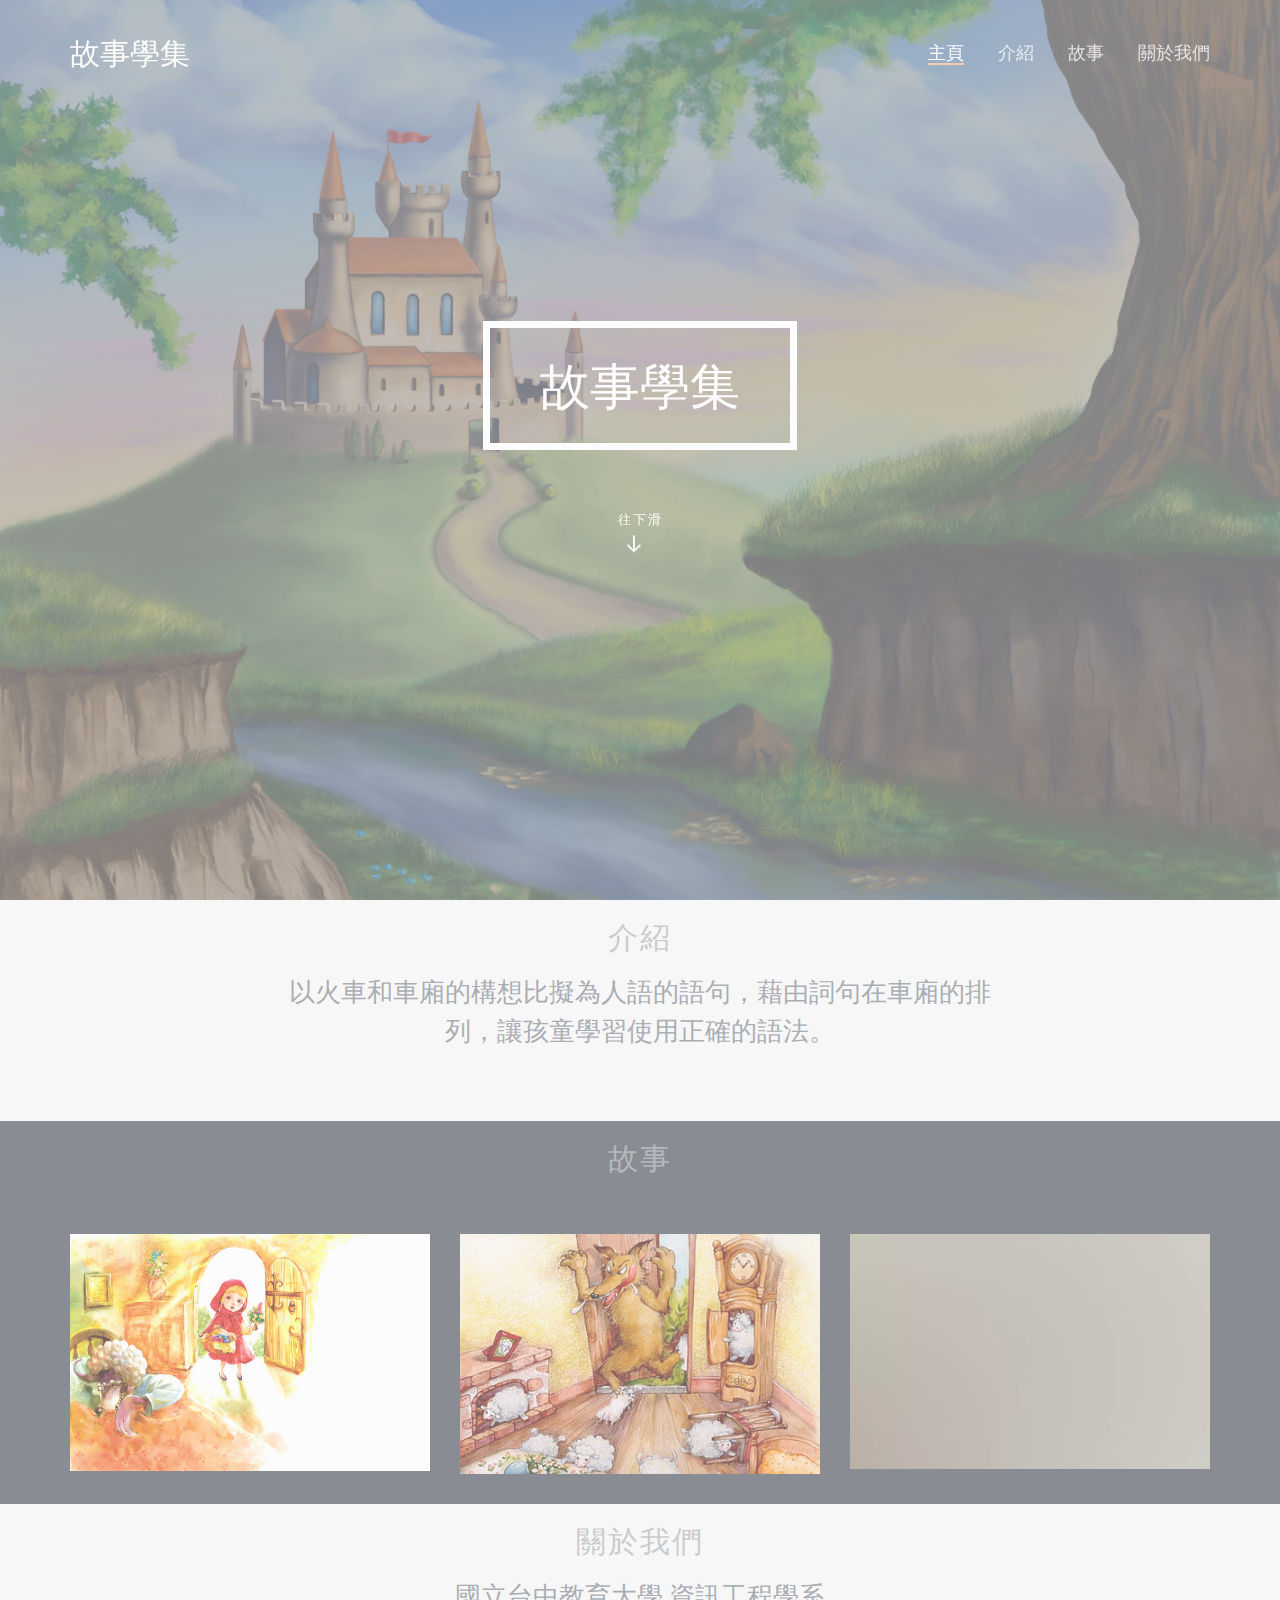
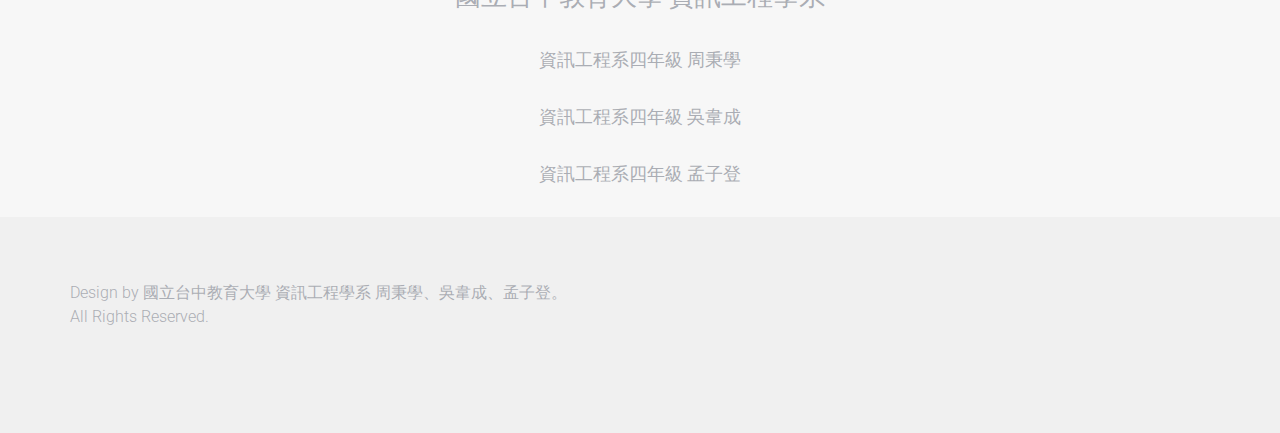
<file: index.html>
<!DOCTYPE html>
<html>
	<head>
	<meta charset="utf-8">
	<meta http-equiv="X-UA-Compatible" content="IE=edge">
	<title>故事學集</title>

	<!-- Place favicon.ico and apple-touch-icon.png in the root directory -->
	<link rel="shortcut icon" href="favicon.ico">
	<!-- Google Fonts -->
	<link href='https://fonts.googleapis.com/css?family=Roboto+Slab:400,700|Roboto:400,300,700' rel='stylesheet' type='text/css'>
	<!-- Animate -->
	<link rel="stylesheet" href="css/animate.css">
	<!-- Flexslider -->
	<link rel="stylesheet" href="css/flexslider.css">
	<!-- Icomoon -->
	<link rel="stylesheet" href="css/icomoon.css">
	<!-- Bootstrap  -->
	<link rel="stylesheet" href="css/bootstrap.css">

	<link rel="stylesheet" href="css/style.css">

	</head>
	<body>
	
	<div id="fh5co-header">
		<div class="container">
			<!-- Mobile Toggle Menu Button -->
			<a href="#" class="js-fh5co-nav-toggle fh5co-nav-toggle"><i></i></a>
			<div id="fh5co-logo">
				<a href="index.html">故事學集<span></span></a>
			</div>
			<nav id="fh5co-main-nav">
				<ul>
					<li><a href="#" data-nav-section="home">主頁</a></li>
					<li><a href="#" data-nav-section="introduction">介紹</a></li>
					<li><a href="#" data-nav-section="story">故事</a></li>
					<li><a href="#" data-nav-section="about">關於我們</a></li>
				</ul>
			</nav>
		</div>
	</div>
	<div id="fh5co-main">
		<div class="fh5co-overlay-mobile"></div>
		<div id="fh5co-home" class="js-fullheight" data-section="home">

			<div class="flexslider">
				
				<div class="fh5co-overlay"></div>
				<div class="fh5co-text">
					<div class="container">
						<div class="row text-center">
							<h1 class="animate-box"><a href="#" class="js-fh5co-next">故事學集</a></h1>
							<div class="fh5co-go animate-box">
								<a href="#" class="js-fh5co-next">
									往下滑
									<span><i class="icon-arrow-down2"></i></span>
								</a>
								
							</div>
						</div>
					</div>
				</div>
			  	<ul class="slides">
			   	<li style="background-image: url(images/backgroud1.jpg);"></li>
			  	</ul>

			</div>
		</div>

		<div id="fh5co-introduction" data-section="introduction">
			<div class="container">
				<div class="row r-pb">
					<div class="col-md-8 col-md-offset-2 text-center section-heading">
						<h2 class="fh5co-section-title animate-box">介紹</h2>
						<p class="fh5co-lead animate-box">以火車和車廂的構想比擬為人語的語句，藉由詞句在車廂的排列，讓孩童學習使用正確的語法。</p>
					</div>
				</div>
                
				</div>
			</div>
		</div>

		<div id="fh5co-about" data-section="story">
			<div class="container">
				<div class="row r-pb">
					<div class="col-md-8 col-md-offset-2 text-center section-heading animate-box">
						<h2 class="fh5co-section-title">故事</h2>
					</div>
				</div>
                <div class="row">
					<div class="col-md-4 col-sm-4 col-xs-6 col-xxs-12 animate-box">
						<div class="img-grid">
							<img src="images/red.jpg"  class="img-responsive">
							<a href="story.html" class="transition">
								<div>
									<span class="fh5co-meta">故事一</span>
									<h2 class="fh5co-title">小紅帽</h2>
								</div>
							</a>
						</div>
					</div>
					<div class="col-md-4 col-sm-4 col-xs-6 col-xxs-12 animate-box">
						<div class="img-grid">
							<img src="images/sevensheep.jpg"  class="img-responsive">
							<a href="story2.html" class="transition">
								<div>
									<span class="fh5co-meta">故事二</span>
									<h2 class="fh5co-title">七隻小羊</h2>
								</div>
							</a>
						</div>
					</div>
					<div class="col-md-4 col-sm-4 col-xs-6 col-xxs-12 animate-box">
						<div class="img-grid">
							<img src="images/pic_3.jpg"  class="img-responsive">
							<a href="story.html" class="transition">
								<div>
									<span class="fh5co-meta">故事三</span>
									<h2 class="fh5co-title">TEST123</h2>
								</div>
							</a>
						</div>
					</div>
				</div>
			</div>
		</div>

		<div id="fh5co-contact" data-section="about">
			<div class="container">
				<div class="row">
					<div class="col-md-8 col-md-offset-2 text-center section-heading">
						<h2 class="fh5co-section-title animate-box">關於我們</h2>
						<p class="fh5co-lead animate-box">國立台中教育大學 資訊工程學系</p>
						<p class="animate-box">資訊工程系四年級 周秉學</p>
                        <p class="animate-box">資訊工程系四年級 吳韋成</p>
                        <p class="animate-box">資訊工程系四年級 孟子登</p>
					</div>
				</div>
			</div>
		</div>

		

		<div id="fh5co-footer">
			<div class="container">
				<div class="row">
					<div class="col-md-6 col-sm-6 animate-box">
						<div class="fh5co-footer-widget">
                            Design by 國立台中教育大學 資訊工程學系 周秉學、吳韋成、孟子登。
                            <p>All Rights Reserved.</p>
						</div>
					</div>
					
		      </div>
            </div>
	</div> <!-- END fh5co-page -->

	<!-- jQuery -->
	<script src="js/jquery.min.js"></script>
	<!-- jQuery Easing -->
	<script src="js/jquery.easing.1.3.js"></script>
	<!-- Bootstrap -->
	<script src="js/bootstrap.min.js"></script>
	<!-- Waypoints -->
	<script src="js/jquery.waypoints.min.js"></script>
	<!-- Stellar Parallax -->
	<script src="js/jquery.stellar.min.js"></script>
	<!-- Flexslider -->
	<script src="js/jquery.flexslider-min.js"></script>
	<!-- Main JS -->
	<script src="js/main.js"></script>

        </body>
        </html>
</file>
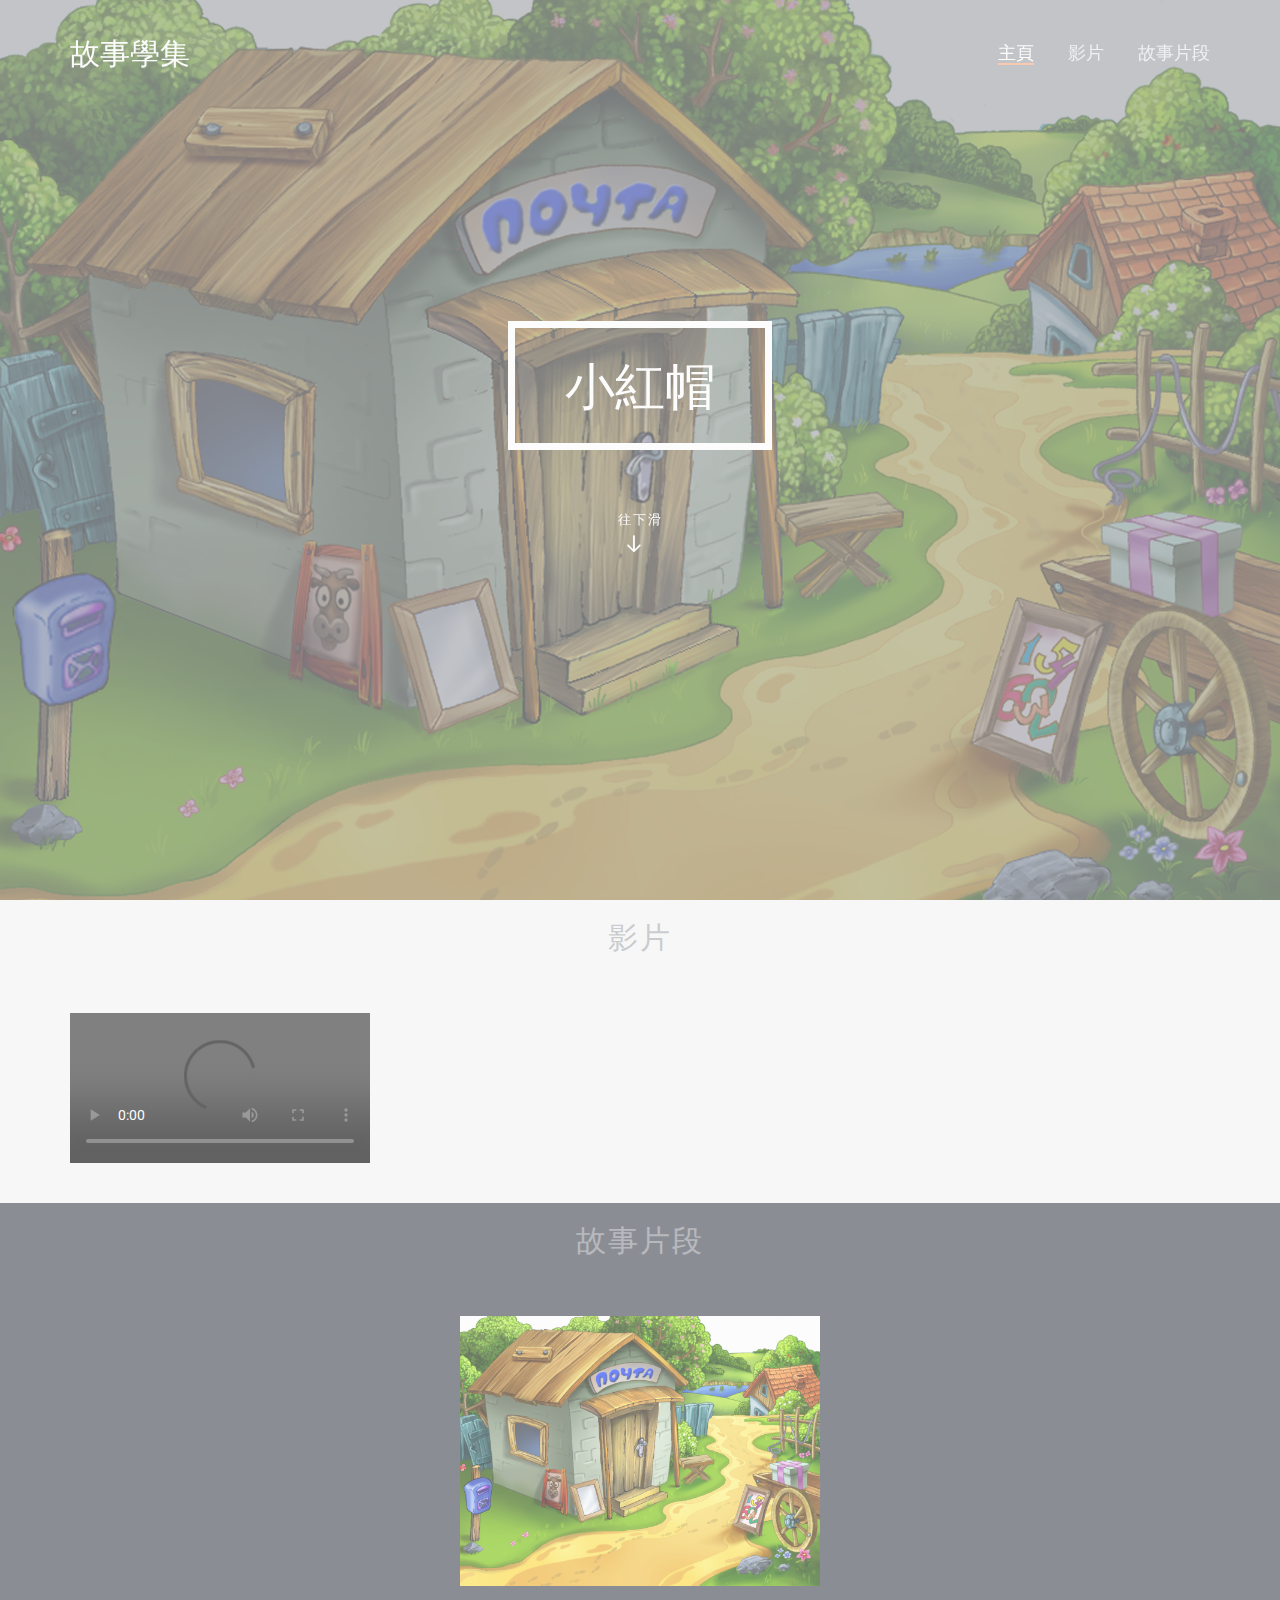
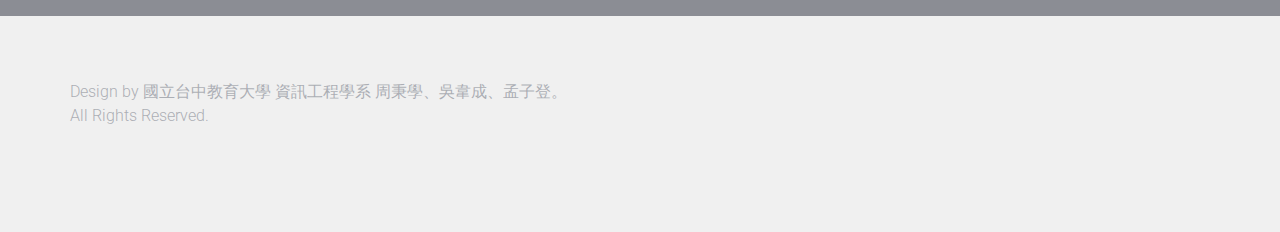
<file: story.html>
<!DOCTYPE html>
<html>
	<head>
	<meta charset="utf-8">
	<meta http-equiv="X-UA-Compatible" content="IE=edge">
	<title>故事學集</title>

	<!-- Place favicon.ico and apple-touch-icon.png in the root directory -->
	<link rel="shortcut icon" href="favicon.ico">
	<!-- Google Fonts -->
	<link href='https://fonts.googleapis.com/css?family=Roboto+Slab:400,700|Roboto:400,300,700' rel='stylesheet' type='text/css'>
	<!-- Animate -->
	<link rel="stylesheet" href="css/animate.css">
	<!-- Flexslider -->
	<link rel="stylesheet" href="css/flexslider.css">
	<!-- Icomoon -->
	<link rel="stylesheet" href="css/icomoon.css">
	<!-- Bootstrap  -->
	<link rel="stylesheet" href="css/bootstrap.css">

	<link rel="stylesheet" href="css/style.css">

	</head>
	<body>
	
	<div id="fh5co-header">
		<div class="container">
			<!-- Mobile Toggle Menu Button -->
			<a href="#" class="js-fh5co-nav-toggle fh5co-nav-toggle"><i></i></a>
			<div id="fh5co-logo">
				<a href="index.html">故事學集<span></span></a>
			</div>
			<nav id="fh5co-main-nav">
				<ul>
					<li><a href="#" data-nav-section="home">主頁</a></li>
					<li><a href="#" data-nav-section="video">影片</a></li>
					<li><a href="#" data-nav-section="story">故事片段</a></li>
                </ul>
            </nav>
		</div>
	</div>
	<div id="fh5co-main">
		<div class="fh5co-overlay-mobile"></div>
		<div id="fh5co-home" class="js-fullheight" data-section="home">

			<div class="flexslider">
				
				<div class="fh5co-overlay"></div>
				<div class="fh5co-text">
					<div class="container">
						<div class="row text-center">
							<h1 class="animate-box"><a href="#" class="js-fh5co-next">小紅帽</a></h1>
							<div class="fh5co-go animate-box">
								<a href="#" class="js-fh5co-next">
									往下滑
									<span><i class="icon-arrow-down2"></i></span>
								</a>
								
							</div>
						</div>
					</div>
				</div>
			  	<ul class="slides">
			   	<li style="background-image: url(images/start.jpg);"></li>
			  	</ul>

			</div>
		</div>

		<div id="fh5co-content" data-section="video">
			<div class="container">
				<div class="row r-pb">
					<div class="col-md-8 col-md-offset-2 text-center section-heading">
						<h2 class="fh5co-section-title animate-box ">影片</h2>
				    </div>
				</div>

				<div>
                        <video  controls class="img-responsive">
                        <source src="http://120.108.204.69/project142634/Part_I_red.mp4" type="video/mp4">
                        </video>
                    <div style="height: 40px"></div>
				</div>
	
			</div>
		</div>
        
        
        <div id="fh5co-about" data-section="story">
			<div class="container">
				<div class="row r-pb">
					<div class="col-md-8 col-md-offset-2 text-center section-heading animate-box">
						<h2 class="fh5co-section-title">故事片段</h2>
					</div>
				</div>
                <div class="row">
					<div class="col-md-4 col-md-offset-4 animate-box">
						<div class="img-grid">
							<img src="images/start.jpg"  class="img-responsive">
							<a href="game-red.html" class="transition">
								<div class="raw">
									<span class="fh5co-meta">片段一</span>
									<h2 class="fh5co-title">進入遊戲</h2>
								</div>
							</a>
						</div>
					</div>
				</div>
			</div>
		</div>

		<div id="fh5co-footer">
			<div class="container">
				<div class="row">
					<div class="col-md-6 col-sm-6 animate-box">
						<div class="fh5co-footer-widget">
							Design by 國立台中教育大學 資訊工程學系 周秉學、吳韋成、孟子登。
                            <p>All Rights Reserved.</p>
						</div>
					</div>
				</div>
            </div>
		</div>

	</div> <!-- END fh5co-page -->

	<!-- jQuery -->
	<script src="js/jquery.min.js"></script>
	<!-- jQuery Easing -->
	<script src="js/jquery.easing.1.3.js"></script>
	<!-- Bootstrap -->
	<script src="js/bootstrap.min.js"></script>
	<!-- Waypoints -->
	<script src="js/jquery.waypoints.min.js"></script>
	<!-- Stellar Parallax -->
	<script src="js/jquery.stellar.min.js"></script>
	<!-- Flexslider -->
	<script src="js/jquery.flexslider-min.js"></script>
	<!-- Main JS -->
	<script src="js/main.js"></script>

	</body>
</html>
</file>
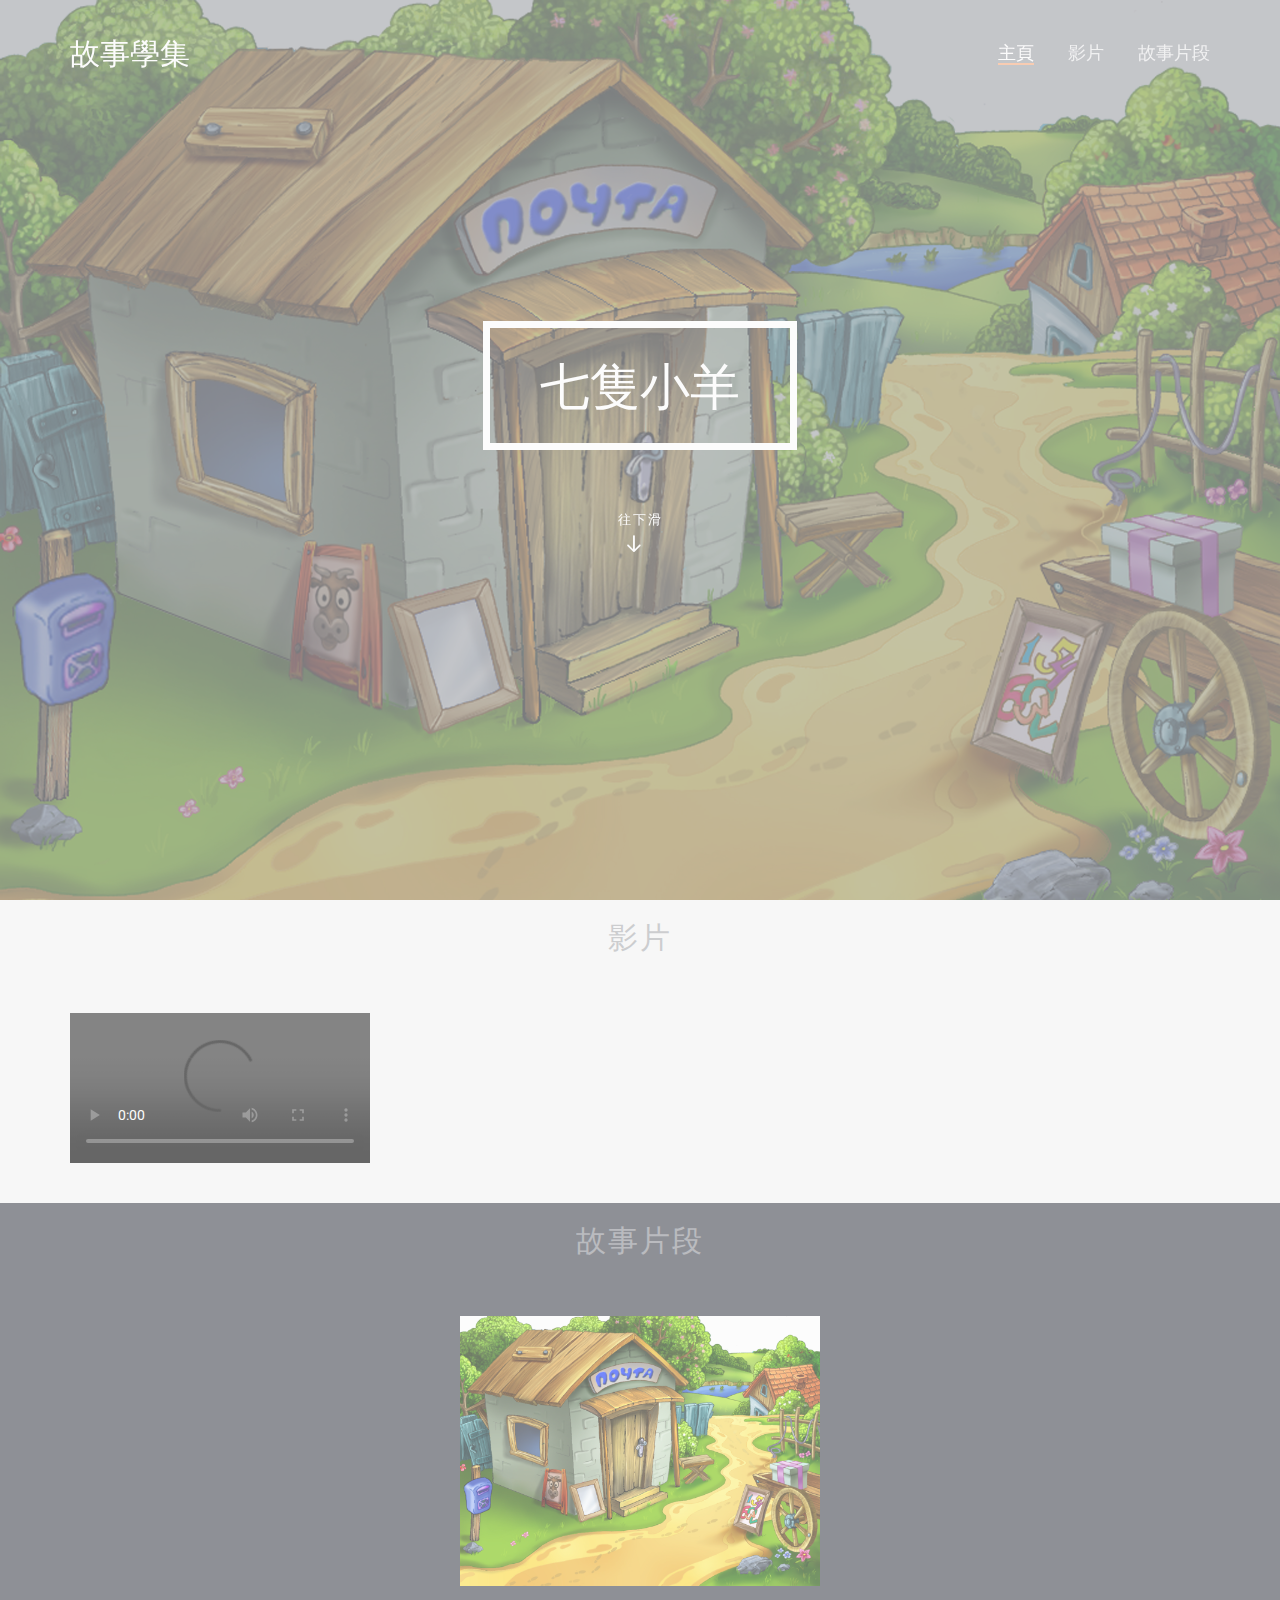
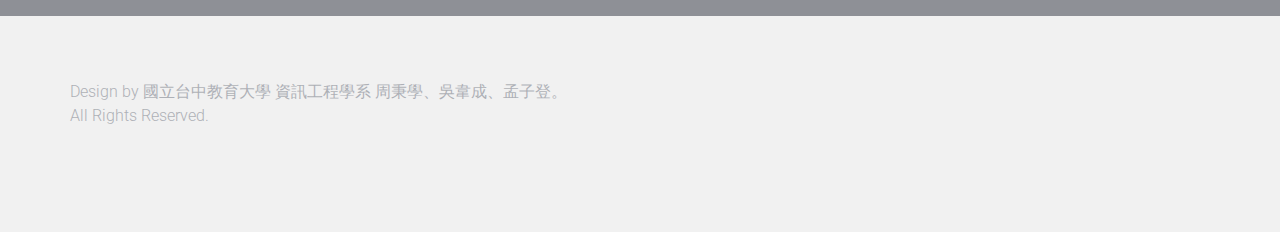
<file: story2.html>
<!DOCTYPE html>
	<head>
	<meta charset="utf-8">
	<meta http-equiv="X-UA-Compatible" content="IE=edge">
	<title>故事學集</title>

	<!-- Place favicon.ico and apple-touch-icon.png in the root directory -->
	<link rel="shortcut icon" href="favicon.ico">
	<!-- Google Fonts -->
	<link href='https://fonts.googleapis.com/css?family=Roboto+Slab:400,700|Roboto:400,300,700' rel='stylesheet' type='text/css'>
	<!-- Animate -->
	<link rel="stylesheet" href="css/animate.css">
	<!-- Flexslider -->
	<link rel="stylesheet" href="css/flexslider.css">
	<!-- Icomoon -->
	<link rel="stylesheet" href="css/icomoon.css">
	<!-- Bootstrap  -->
	<link rel="stylesheet" href="css/bootstrap.css">

	<link rel="stylesheet" href="css/style.css">

	</head>
	<body>
	
	<div id="fh5co-header">
		<div class="container">
			<!-- Mobile Toggle Menu Button -->
			<a href="#" class="js-fh5co-nav-toggle fh5co-nav-toggle"><i></i></a>
			<div id="fh5co-logo">
				<a href="index.html">故事學集<span></span></a>
			</div>
			<nav id="fh5co-main-nav">
				<ul>
					<li><a href="#" data-nav-section="home">主頁</a></li>
					<li><a href="#" data-nav-section="video">影片</a></li>
					<li><a href="#" data-nav-section="story">故事片段</a></li>
				</ul>
			</nav>
		</div>
	</div>
	<div id="fh5co-main">
		<div class="fh5co-overlay-mobile"></div>
		<div id="fh5co-home" class="js-fullheight" data-section="home">

			<div class="flexslider">
				
				<div class="fh5co-overlay"></div>
				<div class="fh5co-text">
					<div class="container">
						<div class="row text-center">
							<h1 class="animate-box"><a href="#" class="js-fh5co-next">七隻小羊</a></h1>
							<div class="fh5co-go animate-box">
								<a href="#" class="js-fh5co-next">
									往下滑
									<span><i class="icon-arrow-down2"></i></span>
								</a>
								
							</div>
						</div>
					</div>
				</div>
			  	<ul class="slides">
			   	<li style="background-image: url(images/start.jpg);"></li>
			  	</ul>

			</div>
		</div>

		<div id="fh5co-content" data-section="video">
			<div class="container">
				<div class="row r-pb">
					<div class="col-md-8 col-md-offset-2 text-center section-heading">
						<h2 class="fh5co-section-title animate-box ">影片</h2>
				    </div>
				</div>

				<div>
                        <video  controls class="img-responsive">
                        <source src="http://120.108.204.69/project142634/Part_I_red.mp4" type="video/mp4">
                        </video>
                    <div style="height: 40px"></div>
				</div>
	
			</div>
		</div>
        
        
        <div id="fh5co-about" data-section="story">
			<div class="container">
				<div class="row r-pb">
					<div class="col-md-8 col-md-offset-2 text-center section-heading animate-box">
						<h2 class="fh5co-section-title">故事片段</h2>
					</div>
				</div>
                <div class="row">
					<div class="col-md-4 col-md-offset-4 animate-box">
						<div class="img-grid">
							<img src="images/start.jpg"  class="img-responsive">
							<a href="game-red.html" class="transition">
								<div class="raw">
									<span class="fh5co-meta">片段一</span>
									<h2 class="fh5co-title">進入遊戲</h2>
								</div>
							</a>
						</div>
					</div>
				</div>
			</div>
		</div>

		<div id="fh5co-footer">
			<div class="container">
				<div class="row">
					<div class="col-md-6 col-sm-6 animate-box">
						<div class="fh5co-footer-widget">
							Design by 國立台中教育大學 資訊工程學系 周秉學、吳韋成、孟子登。
                            <p>All Rights Reserved.</p>
						</div>
					</div>
				</div>
            </div>
		</div>

	</div> <!-- END fh5co-page -->

	<!-- jQuery -->
	<script src="js/jquery.min.js"></script>
	<!-- jQuery Easing -->
	<script src="js/jquery.easing.1.3.js"></script>
	<!-- Bootstrap -->
	<script src="js/bootstrap.min.js"></script>
	<!-- Waypoints -->
	<script src="js/jquery.waypoints.min.js"></script>
	<!-- Stellar Parallax -->
	<script src="js/jquery.stellar.min.js"></script>
	<!-- Flexslider -->
	<script src="js/jquery.flexslider-min.js"></script>
	<!-- Main JS -->
	<script src="js/main.js"></script>

	</body>
</html>
</file>
<file: css/icomoon.css>
@font-face {
    font-family: 'icomoon';
    src:    url('../fonts/icomoon/icomoon.eot?85cwyn');
    src:    url('../fonts/icomoon/icomoon.eot?85cwyn#iefix') format('embedded-opentype'),
        url('../fonts/icomoon/icomoon.ttf?85cwyn') format('truetype'),
        url('../fonts/icomoon/icomoon.woff?85cwyn') format('woff'),
        url('../fonts/icomoon/icomoon.svg?85cwyn#icomoon') format('svg');
    font-weight: normal;
    font-style: normal;
}

[class^="icon-"], [class*=" icon-"] {
    /* use !important to prevent issues with browser extensions that change fonts */
    font-family: 'icomoon' !important;
    speak: none;
    font-style: normal;
    font-weight: normal;
    font-variant: normal;
    text-transform: none;
    line-height: 1;

    /* Better Font Rendering =========== */
    -webkit-font-smoothing: antialiased;
    -moz-osx-font-smoothing: grayscale;
}

.icon-add-to-list:before {
    content: "\e900";
}
.icon-classic-computer:before {
    content: "\e901";
}
.icon-controller-fast-backward:before {
    content: "\e902";
}
.icon-creative-commons-attribution:before {
    content: "\e903";
}
.icon-creative-commons-noderivs:before {
    content: "\e904";
}
.icon-creative-commons-noncommercial-eu:before {
    content: "\e905";
}
.icon-creative-commons-noncommercial-us:before {
    content: "\e906";
}
.icon-creative-commons-public-domain:before {
    content: "\e907";
}
.icon-creative-commons-remix:before {
    content: "\e908";
}
.icon-creative-commons-share:before {
    content: "\e909";
}
.icon-creative-commons-sharealike:before {
    content: "\e90a";
}
.icon-creative-commons:before {
    content: "\e90b";
}
.icon-document-landscape:before {
    content: "\e90c";
}
.icon-remove-user:before {
    content: "\e90d";
}
.icon-warning:before {
    content: "\e90e";
}
.icon-arrow-bold-down:before {
    content: "\e90f";
}
.icon-arrow-bold-left:before {
    content: "\e910";
}
.icon-arrow-bold-right:before {
    content: "\e911";
}
.icon-arrow-bold-up:before {
    content: "\e912";
}
.icon-arrow-down:before {
    content: "\e913";
}
.icon-arrow-left:before {
    content: "\e914";
}
.icon-arrow-long-down:before {
    content: "\e915";
}
.icon-arrow-long-left:before {
    content: "\e916";
}
.icon-arrow-long-right:before {
    content: "\e917";
}
.icon-arrow-long-up:before {
    content: "\e918";
}
.icon-arrow-right:before {
    content: "\e919";
}
.icon-arrow-up:before {
    content: "\e91a";
}
.icon-arrow-with-circle-down:before {
    content: "\e91b";
}
.icon-arrow-with-circle-left:before {
    content: "\e91c";
}
.icon-arrow-with-circle-right:before {
    content: "\e91d";
}
.icon-arrow-with-circle-up:before {
    content: "\e91e";
}
.icon-bookmark:before {
    content: "\e91f";
}
.icon-bookmarks:before {
    content: "\e920";
}
.icon-chevron-down:before {
    content: "\e921";
}
.icon-chevron-left:before {
    content: "\e922";
}
.icon-chevron-right:before {
    content: "\e923";
}
.icon-chevron-small-down:before {
    content: "\e924";
}
.icon-chevron-small-left:before {
    content: "\e925";
}
.icon-chevron-small-right:before {
    content: "\e926";
}
.icon-chevron-small-up:before {
    content: "\e927";
}
.icon-chevron-thin-down:before {
    content: "\e928";
}
.icon-chevron-thin-left:before {
    content: "\e929";
}
.icon-chevron-thin-right:before {
    content: "\e92a";
}
.icon-chevron-thin-up:before {
    content: "\e92b";
}
.icon-chevron-up:before {
    content: "\e92c";
}
.icon-chevron-with-circle-down:before {
    content: "\e92d";
}
.icon-chevron-with-circle-left:before {
    content: "\e92e";
}
.icon-chevron-with-circle-right:before {
    content: "\e92f";
}
.icon-chevron-with-circle-up:before {
    content: "\e930";
}
.icon-cloud:before {
    content: "\e931";
}
.icon-controller-fast-forward:before {
    content: "\e932";
}
.icon-controller-jump-to-start:before {
    content: "\e933";
}
.icon-controller-next:before {
    content: "\e934";
}
.icon-controller-paus:before {
    content: "\e935";
}
.icon-controller-play:before {
    content: "\e936";
}
.icon-controller-record:before {
    content: "\e937";
}
.icon-controller-stop:before {
    content: "\e938";
}
.icon-controller-volume:before {
    content: "\e939";
}
.icon-dot-single:before {
    content: "\e93a";
}
.icon-dots-three-horizontal:before {
    content: "\e93b";
}
.icon-dots-three-vertical:before {
    content: "\e93c";
}
.icon-dots-two-horizontal:before {
    content: "\e93d";
}
.icon-dots-two-vertical:before {
    content: "\e93e";
}
.icon-download:before {
    content: "\e93f";
}
.icon-emoji-flirt:before {
    content: "\e940";
}
.icon-flow-branch:before {
    content: "\e941";
}
.icon-flow-cascade:before {
    content: "\e942";
}
.icon-flow-line:before {
    content: "\e943";
}
.icon-flow-parallel:before {
    content: "\e944";
}
.icon-flow-tree:before {
    content: "\e945";
}
.icon-install:before {
    content: "\e946";
}
.icon-layers:before {
    content: "\e947";
}
.icon-open-book:before {
    content: "\e948";
}
.icon-resize-100:before {
    content: "\e949";
}
.icon-resize-full-screen:before {
    content: "\e94a";
}
.icon-save:before {
    content: "\e94b";
}
.icon-select-arrows:before {
    content: "\e94c";
}
.icon-sound-mute:before {
    content: "\e94d";
}
.icon-sound:before {
    content: "\e94e";
}
.icon-trash:before {
    content: "\e94f";
}
.icon-triangle-down:before {
    content: "\e950";
}
.icon-triangle-left:before {
    content: "\e951";
}
.icon-triangle-right:before {
    content: "\e952";
}
.icon-triangle-up:before {
    content: "\e953";
}
.icon-uninstall:before {
    content: "\e954";
}
.icon-upload-to-cloud:before {
    content: "\e955";
}
.icon-upload:before {
    content: "\e956";
}
.icon-add-user:before {
    content: "\e957";
}
.icon-address:before {
    content: "\e958";
}
.icon-adjust:before {
    content: "\e959";
}
.icon-air:before {
    content: "\e95a";
}
.icon-aircraft-landing:before {
    content: "\e95b";
}
.icon-aircraft-take-off:before {
    content: "\e95c";
}
.icon-aircraft:before {
    content: "\e95d";
}
.icon-align-bottom:before {
    content: "\e95e";
}
.icon-align-horizontal-middle:before {
    content: "\e95f";
}
.icon-align-left:before {
    content: "\e960";
}
.icon-align-right:before {
    content: "\e961";
}
.icon-align-top:before {
    content: "\e962";
}
.icon-align-vertical-middle:before {
    content: "\e963";
}
.icon-archive:before {
    content: "\e964";
}
.icon-area-graph:before {
    content: "\e965";
}
.icon-attachment:before {
    content: "\e966";
}
.icon-awareness-ribbon:before {
    content: "\e967";
}
.icon-back-in-time:before {
    content: "\e968";
}
.icon-back:before {
    content: "\e969";
}
.icon-bar-graph:before {
    content: "\e96a";
}
.icon-battery:before {
    content: "\e96b";
}
.icon-beamed-note:before {
    content: "\e96c";
}
.icon-bell:before {
    content: "\e96d";
}
.icon-blackboard:before {
    content: "\e96e";
}
.icon-block:before {
    content: "\e96f";
}
.icon-book:before {
    content: "\e970";
}
.icon-bowl:before {
    content: "\e971";
}
.icon-box:before {
    content: "\e972";
}
.icon-briefcase:before {
    content: "\e973";
}
.icon-browser:before {
    content: "\e974";
}
.icon-brush:before {
    content: "\e975";
}
.icon-bucket:before {
    content: "\e976";
}
.icon-cake:before {
    content: "\e977";
}
.icon-calculator:before {
    content: "\e978";
}
.icon-calendar:before {
    content: "\e979";
}
.icon-camera:before {
    content: "\e97a";
}
.icon-ccw:before {
    content: "\e97b";
}
.icon-chat:before {
    content: "\e97c";
}
.icon-check:before {
    content: "\e97d";
}
.icon-circle-with-cross:before {
    content: "\e97e";
}
.icon-circle-with-minus:before {
    content: "\e97f";
}
.icon-circle-with-plus:before {
    content: "\e980";
}
.icon-circle:before {
    content: "\e981";
}
.icon-circular-graph:before {
    content: "\e982";
}
.icon-clapperboard:before {
    content: "\e983";
}
.icon-clipboard:before {
    content: "\e984";
}
.icon-clock:before {
    content: "\e985";
}
.icon-code:before {
    content: "\e986";
}
.icon-cog:before {
    content: "\e987";
}
.icon-colours:before {
    content: "\e988";
}
.icon-compass:before {
    content: "\e989";
}
.icon-copy:before {
    content: "\e98a";
}
.icon-credit-card:before {
    content: "\e98b";
}
.icon-credit:before {
    content: "\e98c";
}
.icon-cross:before {
    content: "\e98d";
}
.icon-cup:before {
    content: "\e98e";
}
.icon-cw:before {
    content: "\e98f";
}
.icon-cycle:before {
    content: "\e990";
}
.icon-database:before {
    content: "\e991";
}
.icon-dial-pad:before {
    content: "\e992";
}
.icon-direction:before {
    content: "\e993";
}
.icon-document:before {
    content: "\e994";
}
.icon-documents:before {
    content: "\e995";
}
.icon-drink:before {
    content: "\e996";
}
.icon-drive:before {
    content: "\e997";
}
.icon-drop:before {
    content: "\e998";
}
.icon-edit:before {
    content: "\e999";
}
.icon-email:before {
    content: "\e99a";
}
.icon-emoji-happy:before {
    content: "\e99b";
}
.icon-emoji-neutral:before {
    content: "\e99c";
}
.icon-emoji-sad:before {
    content: "\e99d";
}
.icon-erase:before {
    content: "\e99e";
}
.icon-eraser:before {
    content: "\e99f";
}
.icon-export:before {
    content: "\e9a0";
}
.icon-eye:before {
    content: "\e9a1";
}
.icon-feather:before {
    content: "\e9a2";
}
.icon-flag:before {
    content: "\e9a3";
}
.icon-flash:before {
    content: "\e9a4";
}
.icon-flashlight:before {
    content: "\e9a5";
}
.icon-flat-brush:before {
    content: "\e9a6";
}
.icon-folder-images:before {
    content: "\e9a7";
}
.icon-folder-music:before {
    content: "\e9a8";
}
.icon-folder-video:before {
    content: "\e9a9";
}
.icon-folder:before {
    content: "\e9aa";
}
.icon-forward:before {
    content: "\e9ab";
}
.icon-funnel:before {
    content: "\e9ac";
}
.icon-game-controller:before {
    content: "\e9ad";
}
.icon-gauge:before {
    content: "\e9ae";
}
.icon-globe:before {
    content: "\e9af";
}
.icon-graduation-cap:before {
    content: "\e9b0";
}
.icon-grid:before {
    content: "\e9b1";
}
.icon-hair-cross:before {
    content: "\e9b2";
}
.icon-hand:before {
    content: "\e9b3";
}
.icon-heart-outlined:before {
    content: "\e9b4";
}
.icon-heart:before {
    content: "\e9b5";
}
.icon-help-with-circle:before {
    content: "\e9b6";
}
.icon-help:before {
    content: "\e9b7";
}
.icon-home:before {
    content: "\e9b8";
}
.icon-hour-glass:before {
    content: "\e9b9";
}
.icon-image-inverted:before {
    content: "\e9ba";
}
.icon-image:before {
    content: "\e9bb";
}
.icon-images:before {
    content: "\e9bc";
}
.icon-inbox:before {
    content: "\e9bd";
}
.icon-infinity:before {
    content: "\e9be";
}
.icon-info-with-circle:before {
    content: "\e9bf";
}
.icon-info:before {
    content: "\e9c0";
}
.icon-key:before {
    content: "\e9c1";
}
.icon-keyboard:before {
    content: "\e9c2";
}
.icon-lab-flask:before {
    content: "\e9c3";
}
.icon-landline:before {
    content: "\e9c4";
}
.icon-language:before {
    content: "\e9c5";
}
.icon-laptop:before {
    content: "\e9c6";
}
.icon-leaf:before {
    content: "\e9c7";
}
.icon-level-down:before {
    content: "\e9c8";
}
.icon-level-up:before {
    content: "\e9c9";
}
.icon-lifebuoy:before {
    content: "\e9ca";
}
.icon-light-bulb:before {
    content: "\e9cb";
}
.icon-light-down:before {
    content: "\e9cc";
}
.icon-light-up:before {
    content: "\e9cd";
}
.icon-line-graph:before {
    content: "\e9ce";
}
.icon-link:before {
    content: "\e9cf";
}
.icon-list:before {
    content: "\e9d0";
}
.icon-location-pin:before {
    content: "\e9d1";
}
.icon-location:before {
    content: "\e9d2";
}
.icon-lock-open:before {
    content: "\e9d3";
}
.icon-lock:before {
    content: "\e9d4";
}
.icon-log-out:before {
    content: "\e9d5";
}
.icon-login:before {
    content: "\e9d6";
}
.icon-loop:before {
    content: "\e9d7";
}
.icon-magnet:before {
    content: "\e9d8";
}
.icon-magnifying-glass:before {
    content: "\e9d9";
}
.icon-mail:before {
    content: "\e9da";
}
.icon-man:before {
    content: "\e9db";
}
.icon-map:before {
    content: "\e9dc";
}
.icon-mask:before {
    content: "\e9dd";
}
.icon-medal:before {
    content: "\e9de";
}
.icon-megaphone:before {
    content: "\e9df";
}
.icon-menu:before {
    content: "\e9e0";
}
.icon-message:before {
    content: "\e9e1";
}
.icon-mic:before {
    content: "\e9e2";
}
.icon-minus:before {
    content: "\e9e3";
}
.icon-mobile:before {
    content: "\e9e4";
}
.icon-modern-mic:before {
    content: "\e9e5";
}
.icon-moon:before {
    content: "\e9e6";
}
.icon-mouse:before {
    content: "\e9e7";
}
.icon-music:before {
    content: "\e9e8";
}
.icon-network:before {
    content: "\e9e9";
}
.icon-new-message:before {
    content: "\e9ea";
}
.icon-new:before {
    content: "\e9eb";
}
.icon-news:before {
    content: "\e9ec";
}
.icon-note:before {
    content: "\e9ed";
}
.icon-notification:before {
    content: "\e9ee";
}
.icon-old-mobile:before {
    content: "\e9ef";
}
.icon-old-phone:before {
    content: "\e9f0";
}
.icon-palette:before {
    content: "\e9f1";
}
.icon-paper-plane:before {
    content: "\e9f2";
}
.icon-pencil:before {
    content: "\e9f3";
}
.icon-phone:before {
    content: "\e9f4";
}
.icon-pie-chart:before {
    content: "\e9f5";
}
.icon-pin:before {
    content: "\e9f6";
}
.icon-plus:before {
    content: "\e9f7";
}
.icon-popup:before {
    content: "\e9f8";
}
.icon-power-plug:before {
    content: "\e9f9";
}
.icon-price-ribbon:before {
    content: "\e9fa";
}
.icon-price-tag:before {
    content: "\e9fb";
}
.icon-print:before {
    content: "\e9fc";
}
.icon-progress-empty:before {
    content: "\e9fd";
}
.icon-progress-full:before {
    content: "\e9fe";
}
.icon-progress-one:before {
    content: "\e9ff";
}
.icon-progress-two:before {
    content: "\ea00";
}
.icon-publish:before {
    content: "\ea01";
}
.icon-quote:before {
    content: "\ea02";
}
.icon-radio:before {
    content: "\ea03";
}
.icon-reply-all:before {
    content: "\ea04";
}
.icon-reply:before {
    content: "\ea05";
}
.icon-retweet:before {
    content: "\ea06";
}
.icon-rocket:before {
    content: "\ea07";
}
.icon-round-brush:before {
    content: "\ea08";
}
.icon-rss:before {
    content: "\ea09";
}
.icon-ruler:before {
    content: "\ea0a";
}
.icon-scissors:before {
    content: "\ea0b";
}
.icon-share-alternitive:before {
    content: "\ea0c";
}
.icon-share:before {
    content: "\ea0d";
}
.icon-shareable:before {
    content: "\ea0e";
}
.icon-shield:before {
    content: "\ea0f";
}
.icon-shop:before {
    content: "\ea10";
}
.icon-shopping-bag:before {
    content: "\ea11";
}
.icon-shopping-basket:before {
    content: "\ea12";
}
.icon-shopping-cart:before {
    content: "\ea13";
}
.icon-shuffle:before {
    content: "\ea14";
}
.icon-signal:before {
    content: "\ea15";
}
.icon-sound-mix:before {
    content: "\ea16";
}
.icon-sports-club:before {
    content: "\ea17";
}
.icon-spreadsheet:before {
    content: "\ea18";
}
.icon-squared-cross:before {
    content: "\ea19";
}
.icon-squared-minus:before {
    content: "\ea1a";
}
.icon-squared-plus:before {
    content: "\ea1b";
}
.icon-star-outlined:before {
    content: "\ea1c";
}
.icon-star:before {
    content: "\ea1d";
}
.icon-stopwatch:before {
    content: "\ea1e";
}
.icon-suitcase:before {
    content: "\ea1f";
}
.icon-swap:before {
    content: "\ea20";
}
.icon-sweden:before {
    content: "\ea21";
}
.icon-switch:before {
    content: "\ea22";
}
.icon-tablet:before {
    content: "\ea23";
}
.icon-tag:before {
    content: "\ea24";
}
.icon-text-document-inverted:before {
    content: "\ea25";
}
.icon-text-document:before {
    content: "\ea26";
}
.icon-text:before {
    content: "\ea27";
}
.icon-thermometer:before {
    content: "\ea28";
}
.icon-thumbs-down:before {
    content: "\ea29";
}
.icon-thumbs-up:before {
    content: "\ea2a";
}
.icon-thunder-cloud:before {
    content: "\ea2b";
}
.icon-ticket:before {
    content: "\ea2c";
}
.icon-time-slot:before {
    content: "\ea2d";
}
.icon-tools:before {
    content: "\ea2e";
}
.icon-traffic-cone:before {
    content: "\ea2f";
}
.icon-tree:before {
    content: "\ea30";
}
.icon-trophy:before {
    content: "\ea31";
}
.icon-tv:before {
    content: "\ea32";
}
.icon-typing:before {
    content: "\ea33";
}
.icon-unread:before {
    content: "\ea34";
}
.icon-untag:before {
    content: "\ea35";
}
.icon-user:before {
    content: "\ea36";
}
.icon-users:before {
    content: "\ea37";
}
.icon-v-card:before {
    content: "\ea38";
}
.icon-video:before {
    content: "\ea39";
}
.icon-vinyl:before {
    content: "\ea3a";
}
.icon-voicemail:before {
    content: "\ea3b";
}
.icon-wallet:before {
    content: "\ea3c";
}
.icon-water:before {
    content: "\ea3d";
}
.icon-px-with-circle:before {
    content: "\ea3e";
}
.icon-px:before {
    content: "\ea3f";
}
.icon-basecamp:before {
    content: "\ea40";
}
.icon-behance:before {
    content: "\ea41";
}
.icon-creative-cloud:before {
    content: "\ea42";
}
.icon-dropbox:before {
    content: "\ea43";
}
.icon-evernote:before {
    content: "\ea44";
}
.icon-flattr:before {
    content: "\ea45";
}
.icon-foursquare:before {
    content: "\ea46";
}
.icon-google-drive:before {
    content: "\ea47";
}
.icon-google-hangouts:before {
    content: "\ea48";
}
.icon-grooveshark:before {
    content: "\ea49";
}
.icon-icloud:before {
    content: "\ea4a";
}
.icon-mixi:before {
    content: "\ea4b";
}
.icon-onedrive:before {
    content: "\ea4c";
}
.icon-paypal:before {
    content: "\ea4d";
}
.icon-picasa:before {
    content: "\ea4e";
}
.icon-qq:before {
    content: "\ea4f";
}
.icon-rdio-with-circle:before {
    content: "\ea50";
}
.icon-renren:before {
    content: "\ea51";
}
.icon-scribd:before {
    content: "\ea52";
}
.icon-sina-weibo:before {
    content: "\ea53";
}
.icon-skype-with-circle:before {
    content: "\ea54";
}
.icon-skype:before {
    content: "\ea55";
}
.icon-slideshare:before {
    content: "\ea56";
}
.icon-smashing:before {
    content: "\ea57";
}
.icon-soundcloud:before {
    content: "\ea58";
}
.icon-spotify-with-circle:before {
    content: "\ea59";
}
.icon-spotify:before {
    content: "\ea5a";
}
.icon-swarm:before {
    content: "\ea5b";
}
.icon-vine-with-circle:before {
    content: "\ea5c";
}
.icon-vine:before {
    content: "\ea5d";
}
.icon-vk-alternitive:before {
    content: "\ea5e";
}
.icon-vk-with-circle:before {
    content: "\ea5f";
}
.icon-vk:before {
    content: "\ea60";
}
.icon-xing-with-circle:before {
    content: "\ea61";
}
.icon-xing:before {
    content: "\ea62";
}
.icon-yelp:before {
    content: "\ea63";
}
.icon-dribbble-with-circle:before {
    content: "\ea64";
}
.icon-dribbble:before {
    content: "\ea65";
}
.icon-facebook-with-circle:before {
    content: "\ea66";
}
.icon-facebook:before {
    content: "\ea67";
}
.icon-flickr-with-circle:before {
    content: "\ea68";
}
.icon-flickr:before {
    content: "\ea69";
}
.icon-github-with-circle:before {
    content: "\ea6a";
}
.icon-github:before {
    content: "\ea6b";
}
.icon-google-with-circle:before {
    content: "\ea6c";
}
.icon-google:before {
    content: "\ea6d";
}
.icon-instagram-with-circle:before {
    content: "\ea6e";
}
.icon-instagram:before {
    content: "\ea6f";
}
.icon-lastfm-with-circle:before {
    content: "\ea70";
}
.icon-lastfm:before {
    content: "\ea71";
}
.icon-linkedin-with-circle:before {
    content: "\ea72";
}
.icon-linkedin:before {
    content: "\ea73";
}
.icon-pinterest-with-circle:before {
    content: "\ea74";
}
.icon-pinterest:before {
    content: "\ea75";
}
.icon-rdio:before {
    content: "\ea76";
}
.icon-stumbleupon-with-circle:before {
    content: "\ea77";
}
.icon-stumbleupon:before {
    content: "\ea78";
}
.icon-tumblr-with-circle:before {
    content: "\ea79";
}
.icon-tumblr:before {
    content: "\ea7a";
}
.icon-twitter-with-circle:before {
    content: "\ea7b";
}
.icon-twitter:before {
    content: "\ea7c";
}
.icon-vimeo-with-circle:before {
    content: "\ea7d";
}
.icon-vimeo:before {
    content: "\ea7e";
}
.icon-youtube-with-circle:before {
    content: "\ea7f";
}
.icon-youtube:before {
    content: "\ea80";
}
.icon-eye3:before {
    content: "\e000";
}
.icon-paper-clip:before {
    content: "\e001";
}
.icon-mail2:before {
    content: "\e002";
}
.icon-toggle:before {
    content: "\e003";
}
.icon-layout:before {
    content: "\e004";
}
.icon-link2:before {
    content: "\e005";
}
.icon-bell3:before {
    content: "\e006";
}
.icon-lock2:before {
    content: "\e007";
}
.icon-unlock:before {
    content: "\e008";
}
.icon-ribbon:before {
    content: "\e009";
}
.icon-image3:before {
    content: "\e010";
}
.icon-signal2:before {
    content: "\e011";
}
.icon-target2:before {
    content: "\e012";
}
.icon-clipboard2:before {
    content: "\e013";
}
.icon-clock3:before {
    content: "\e014";
}
.icon-watch:before {
    content: "\e015";
}
.icon-air-play:before {
    content: "\e016";
}
.icon-camera3:before {
    content: "\e017";
}
.icon-video2:before {
    content: "\e018";
}
.icon-disc:before {
    content: "\e019";
}
.icon-printer2:before {
    content: "\e020";
}
.icon-monitor2:before {
    content: "\e021";
}
.icon-server:before {
    content: "\e022";
}
.icon-cog3:before {
    content: "\e023";
}
.icon-heart3:before {
    content: "\e024";
}
.icon-paragraph:before {
    content: "\e025";
}
.icon-align-justify:before {
    content: "\e026";
}
.icon-align-left2:before {
    content: "\e027";
}
.icon-align-center:before {
    content: "\e028";
}
.icon-align-right2:before {
    content: "\e029";
}
.icon-book3:before {
    content: "\e030";
}
.icon-layers2:before {
    content: "\e031";
}
.icon-stack:before {
    content: "\e032";
}
.icon-stack-2:before {
    content: "\e033";
}
.icon-paper:before {
    content: "\e034";
}
.icon-paper-stack:before {
    content: "\e035";
}
.icon-search2:before {
    content: "\e036";
}
.icon-zoom-in:before {
    content: "\e037";
}
.icon-zoom-out:before {
    content: "\e038";
}
.icon-reply3:before {
    content: "\e039";
}
.icon-circle-plus:before {
    content: "\e040";
}
.icon-circle-minus:before {
    content: "\e041";
}
.icon-circle-check:before {
    content: "\e042";
}
.icon-circle-cross:before {
    content: "\e043";
}
.icon-square-plus:before {
    content: "\e044";
}
.icon-square-minus:before {
    content: "\e045";
}
.icon-square-check:before {
    content: "\e046";
}
.icon-square-cross:before {
    content: "\e047";
}
.icon-microphone2:before {
    content: "\e048";
}
.icon-record:before {
    content: "\e049";
}
.icon-skip-back:before {
    content: "\e050";
}
.icon-rewind:before {
    content: "\e051";
}
.icon-play2:before {
    content: "\e052";
}
.icon-pause:before {
    content: "\e053";
}
.icon-stop:before {
    content: "\e054";
}
.icon-fast-forward2:before {
    content: "\e055";
}
.icon-skip-forward:before {
    content: "\e056";
}
.icon-shuffle2:before {
    content: "\e057";
}
.icon-repeat:before {
    content: "\e058";
}
.icon-folder3:before {
    content: "\e059";
}
.icon-umbrella:before {
    content: "\e060";
}
.icon-moon3:before {
    content: "\e061";
}
.icon-thermometer2:before {
    content: "\e062";
}
.icon-drop2:before {
    content: "\e063";
}
.icon-sun2:before {
    content: "\e064";
}
.icon-cloud3:before {
    content: "\e065";
}
.icon-cloud-upload:before {
    content: "\e066";
}
.icon-cloud-download:before {
    content: "\e067";
}
.icon-upload3:before {
    content: "\e068";
}
.icon-download3:before {
    content: "\e069";
}
.icon-location3:before {
    content: "\e070";
}
.icon-location-2:before {
    content: "\e071";
}
.icon-map2:before {
    content: "\e072";
}
.icon-battery2:before {
    content: "\e073";
}
.icon-head:before {
    content: "\e074";
}
.icon-briefcase2:before {
    content: "\e075";
}
.icon-speech-bubble:before {
    content: "\e076";
}
.icon-anchor:before {
    content: "\e077";
}
.icon-globe2:before {
    content: "\e078";
}
.icon-box3:before {
    content: "\e079";
}
.icon-reload:before {
    content: "\e080";
}
.icon-share2:before {
    content: "\e081";
}
.icon-marquee:before {
    content: "\e082";
}
.icon-marquee-plus:before {
    content: "\e083";
}
.icon-marquee-minus:before {
    content: "\e084";
}
.icon-tag3:before {
    content: "\e085";
}
.icon-power:before {
    content: "\e086";
}
.icon-command:before {
    content: "\e087";
}
.icon-alt:before {
    content: "\e088";
}
.icon-esc:before {
    content: "\e089";
}
.icon-bar-graph2:before {
    content: "\e090";
}
.icon-bar-graph-2:before {
    content: "\e091";
}
.icon-pie-graph:before {
    content: "\e092";
}
.icon-star2:before {
    content: "\e093";
}
.icon-arrow-left2:before {
    content: "\e094";
}
.icon-arrow-right2:before {
    content: "\e095";
}
.icon-arrow-up2:before {
    content: "\e096";
}
.icon-arrow-down2:before {
    content: "\e097";
}
.icon-volume:before {
    content: "\e098";
}
.icon-mute:before {
    content: "\e099";
}
.icon-content-right:before {
    content: "\e100";
}
.icon-content-left:before {
    content: "\e101";
}
.icon-grid2:before {
    content: "\e102";
}
.icon-grid-2:before {
    content: "\e103";
}
.icon-columns:before {
    content: "\e104";
}
.icon-loader:before {
    content: "\e105";
}
.icon-bag:before {
    content: "\e106";
}
.icon-ban:before {
    content: "\e107";
}
.icon-flag3:before {
    content: "\e108";
}
.icon-trash3:before {
    content: "\e109";
}
.icon-expand:before {
    content: "\e110";
}
.icon-contract:before {
    content: "\e111";
}
.icon-maximize:before {
    content: "\e112";
}
.icon-minimize:before {
    content: "\e113";
}
.icon-plus3:before {
    content: "\e114";
}
.icon-minus2:before {
    content: "\e115";
}
.icon-check2:before {
    content: "\e116";
}
.icon-cross3:before {
    content: "\e117";
}
.icon-move:before {
    content: "\e118";
}
.icon-delete:before {
    content: "\e119";
}
.icon-menu2:before {
    content: "\e120";
}
.icon-archive2:before {
    content: "\e121";
}
.icon-inbox2:before {
    content: "\e122";
}
.icon-outbox:before {
    content: "\e123";
}
.icon-file:before {
    content: "\e124";
}
.icon-file-add:before {
    content: "\e125";
}
.icon-file-subtract:before {
    content: "\e126";
}
.icon-help2:before {
    content: "\e127";
}
.icon-open:before {
    content: "\e128";
}
.icon-ellipsis:before {
    content: "\e129";
}
</file>
<file: css/style.css>
@font-face {
  font-family: 'icomoon';
  src: url("../fonts/icomoon/icomoon.eot?srf3rx");
  src: url("../fonts/icomoon/icomoon.eot?srf3rx#iefix") format("embedded-opentype"), url("../fonts/icomoon/icomoon.ttf?srf3rx") format("truetype"), url("../fonts/icomoon/icomoon.woff?srf3rx") format("woff"), url("../fonts/icomoon/icomoon.svg?srf3rx#icomoon") format("svg");
  font-weight: normal;
  font-style: normal;
}
html {
  background: #f7f7f7;
}

body {
  font-family: "Roboto", sans-serif;
  font-size: 18px;
  font-weight: 300;
  line-height: 1.5;
  color: #7a7e89;
  background: #f7f7f7;
}
body.fh5co-overflow {
  overflow-x: auto;
}

::-webkit-selection {
  color: #fff;
  background: #f9ad81;
}

::-moz-selection {
  color: #fff;
  background: #f9ad81;
}

::selection {
  color: #fff;
  background: #f9ad81;
}

a {
  color: #fff;
  -webkit-transition: 0.5s;
  -o-transition: 0.5s;
  transition: 0.5s;
}
a:hover, a:focus, a:active {
  color: #fff;
  outline: none;
  text-decoration: none;
}

h1, h2, h3, h4, h5, h6 {
  font-family: "Roboto Slab", sans-serif;
  color: #000;
}

p {
  margin-bottom: 30px;
}

.btn {
  margin-right: 4px;
  margin-bottom: 4px;
  font-family: "Roboto Slab", sans-serif;
  font-size: 12px;
  letter-spacing: 2px;
  text-transform: uppercase;
  font-weight: 700;
  -webkit-border-radius: 4px;
  -moz-border-radius: 4px;
  -ms-border-radius: 4px;
  border-radius: 4px;
  -webkit-transition: 0.5s;
  -o-transition: 0.5s;
  transition: 0.5s;
}
.btn.btn-md {
  padding: 10px 20px !important;
}
.btn.btn-lg {
  padding: 18px 36px !important;
}
.btn:hover, .btn:active, .btn:focus {
  box-shadow: none !important;
  outline: none !important;
}

.btn-primary {
  background: #f9ad81;
  color: #fff;
  border: 2px solid #f9ad81;
}
.btn-primary:hover, .btn-primary:focus, .btn-primary:active {
  background: #f89d69 !important;
  border-color: #f89d69 !important;
}
.btn-primary.btn-outline {
  background: transparent;
  color: #f9ad81;
  border: 2px solid #f9ad81;
}
.btn-primary.btn-outline:hover, .btn-primary.btn-outline:focus, .btn-primary.btn-outline:active {
  background: #f9ad81;
  color: #fff;
}

.btn-success {
  background: #58ca7e;
  color: #fff;
  border: 2px solid #58ca7e;
}
.btn-success:hover, .btn-success:focus, .btn-success:active {
  background: #45c46f !important;
  border-color: #45c46f !important;
}
.btn-success.btn-outline {
  background: transparent;
  color: #58ca7e;
  border: 2px solid #58ca7e;
}
.btn-success.btn-outline:hover, .btn-success.btn-outline:focus, .btn-success.btn-outline:active {
  background: #58ca7e;
  color: #fff;
}

.btn-info {
  background: #1784fb;
  color: #fff;
  border: 2px solid #1784fb;
}
.btn-info:hover, .btn-info:focus, .btn-info:active {
  background: #0477f4 !important;
  border-color: #0477f4 !important;
}
.btn-info.btn-outline {
  background: transparent;
  color: #1784fb;
  border: 2px solid #1784fb;
}
.btn-info.btn-outline:hover, .btn-info.btn-outline:focus, .btn-info.btn-outline:active {
  background: #1784fb;
  color: #fff;
}

.btn-warning {
  background: #fed330;
  color: #fff;
  border: 2px solid #fed330;
}
.btn-warning:hover, .btn-warning:focus, .btn-warning:active {
  background: #fece17 !important;
  border-color: #fece17 !important;
}
.btn-warning.btn-outline {
  background: transparent;
  color: #fed330;
  border: 2px solid #fed330;
}
.btn-warning.btn-outline:hover, .btn-warning.btn-outline:focus, .btn-warning.btn-outline:active {
  background: #fed330;
  color: #fff;
}

.btn-danger {
  background: #fb4f59;
  color: #fff;
  border: 2px solid #fb4f59;
}
.btn-danger:hover, .btn-danger:focus, .btn-danger:active {
  background: #fa3641 !important;
  border-color: #fa3641 !important;
}
.btn-danger.btn-outline {
  background: transparent;
  color: #fb4f59;
  border: 2px solid #fb4f59;
}
.btn-danger.btn-outline:hover, .btn-danger.btn-outline:focus, .btn-danger.btn-outline:active {
  background: #fb4f59;
  color: #fff;
}

.btn-outline {
  background: none;
  border: 2px solid gray;
  font-size: 12px;
  letter-spacing: 2px;
  text-transform: uppercase;
  -webkit-transition: 0.3s;
  -o-transition: 0.3s;
  transition: 0.3s;
}
.btn-outline:hover, .btn-outline:focus, .btn-outline:active {
  box-shadow: none;
}

.form-control {
  box-shadow: none;
  background: transparent;
  border: 2px solid rgba(0, 0, 0, 0.1);
  height: 54px;
  font-size: 18px;
  font-weight: 300;
}
.form-control:active, .form-control:focus {
  outline: none;
  box-shadow: none;
  border-color: #f9ad81;
}

#fh5co-header {
  position: absolute;
  top: 20px;
  left: 0;
  z-index: 999;
  background: transparent;
  padding: 15px 0;
  width: 100%;
}
@media screen and (max-width: 768px) {
  #fh5co-header {
    background: #fff;
    top: 0;
  }
}
#fh5co-header #fh5co-logo {
  float: left;
  line-height: 1.2;
  position: relative;
}
@media screen and (max-width: 768px) {
  #fh5co-header #fh5co-logo {
    top: -2px;
  }
}
#fh5co-header #fh5co-logo a {
  font-family: "Roboto Slab", sans-serif;
  font-size: 30px;
  color: #fff;
}
@media screen and (max-width: 768px) {
  #fh5co-header #fh5co-logo a {
    color: #000;
  }
}
#fh5co-header #fh5co-logo a span {
  color: #f9ad81;
}
#fh5co-header #fh5co-main-nav {
  float: right;
}
@media screen and (max-width: 768px) {
  #fh5co-header #fh5co-main-nav {
    display: none;
  }
}
#fh5co-header #fh5co-main-nav ul {
  padding: 0;
  margin: 4px 0 0 0;
}
#fh5co-header #fh5co-main-nav ul li {
  padding: 0;
  margin: 0;
  display: inline;
}
#fh5co-header #fh5co-main-nav ul li a {
  color: rgba(255, 255, 255, 0.8);
  text-decoration: none;
  margin-left: 30px;
  border-bottom: 2px solid transparent;
}
#fh5co-header #fh5co-main-nav ul li a:hover {
  text-decoration: none;
  color: #f9ad81;
}
#fh5co-header #fh5co-main-nav ul li.active a {
  color: #fff;
  border-bottom: 2px solid #f9ad81;
}
#fh5co-header.navbar-fixed-top {
  position: fixed !important;
  background: #fff;
  -webkit-box-shadow: 0 0 9px 0 rgba(0, 0, 0, 0.1);
  -moz-box-shadow: 0 0 9px 0 rgba(0, 0, 0, 0.1);
  -ms-box-shadow: 0 0 9px 0 rgba(0, 0, 0, 0.1);
  box-shadow: 0 0 9px 0 rgba(0, 0, 0, 0.1);
  top: 0;
  left: 0px;
}
#fh5co-header.navbar-fixed-top #fh5co-logo {
  float: left;
  line-height: 1.2;
}
#fh5co-header.navbar-fixed-top #fh5co-logo a {
  font-family: "Roboto Slab", sans-serif;
  font-size: 30px;
  color: #000;
}
#fh5co-header.navbar-fixed-top #fh5co-main-nav ul li a {
  font-family: "Roboto Slab", sans-serif;
  color: rgba(0, 0, 0, 0.8);
  text-decoration: none;
  margin-left: 30px;
  border-bottom: 2px solid transparent;
}
#fh5co-header.navbar-fixed-top #fh5co-main-nav ul li a:hover {
  text-decoration: none;
  color: #f9ad81;
}
#fh5co-header.navbar-fixed-top #fh5co-main-nav ul li.active a {
  color: #f9ad81;
  border-bottom: 2px solid transparent;
}

/*
 * Flexslider
 */
#fh5co-home {
  min-height: 700px;
  background: #fff url(../images/loader.gif) no-repeat center center;
}
#fh5co-home .flexslider {
  border: none;
  position: relative;
  z-index: 1;
  margin-bottom: 0;
}
#fh5co-home .flexslider .fh5co-text {
  position: absolute;
  z-index: 3;
  width: 100%;
  top: 50%;
  margin-top: -129px;
  text-align: center;
}
#fh5co-home .flexslider .fh5co-text h1 {
  margin: 0 0 30px 0;
  padding: 0;
  font-size: 50px;
  font-weight: 400;
  color: #fff;
  display: -moz-inline-stack;
  display: inline-block;
  zoom: 1;
  *display: inline;
  border: 7px solid #fff;
  padding: 30px 50px;
  -webkit-transition: 0.3s;
  -o-transition: 0.3s;
  transition: 0.3s;
}
@media screen and (max-width: 992px) {
  #fh5co-home .flexslider .fh5co-text h1 {
    font-size: 30px;
  }
}
#fh5co-home .flexslider .fh5co-text .fh5co-go {
  margin-top: 30px;
}
#fh5co-home .flexslider .fh5co-text .fh5co-go a {
  font-size: 13px;
  letter-spacing: 2px;
  color: #fff;
  font-weight: 400;
  display: block;
  position: relative;
  padding-bottom: 50px;
}
#fh5co-home .flexslider .fh5co-text .fh5co-go a span {
  font-size: 20px;
  display: block;
  position: absolute
  bototm: 0;
  left: 50%;
  margin-left: -10px;
  -webkit-animation: ani-mouse 2.5s linear infinite;
  -moz-animation: ani-mouse 2.5s linear infinite;
  animation: ani-mouse 2.5s linear infinite;
}
#fh5co-home .flexslider .fh5co-text .fh5co-go a:hover {
  text-decoration: none;
}
#fh5co-home .flexslider .fh5co-text .fh5co-go a:hover span {
  text-decoration: none;
}
#fh5co-home .flexslider .slides li {
  background-repeat: no-repeat;
  background-size: cover;
}
#fh5co-home .flexslider .fh5co-overlay {
  position: absolute;
  z-index: 3;
  top: 0;
  bottom: 0;
  left: 0;
  right: 0;
  opacity: .3;
  background: #444853;
}
#fh5co-home .flexslider .flex-control-nav,
#fh5co-home .flexslider .flex-direction-nav {
  display: none;
}

#fh5co-main,
#fh5co-offcanvas {
  -webkit-transition: 0.8s;
  -o-transition: 0.8s;
  transition: 0.8s;
}

#fh5co-offcanvas {
  position: fixed;
  top: 0;
  right: 0;
  bottom: 0;
  z-index: 9999;
  width: 275px;
  background: #444853;
  overflow-y: auto;
  padding: 50px 30px 30px 30px;
  -moz-transform: translateX(275px);
  -webkit-transform: translateX(275px);
  -ms-transform: translateX(275px);
  -o-transform: translateX(275px);
  transform: translateX(275px);
}
#fh5co-offcanvas .fh5co-offcanvas-close {
  position: absolute;
  top: 20px;
  right: 30px;
}
#fh5co-offcanvas .fh5co-offcanvas-close:before {
  font-family: 'icomoon';
  speak: none;
  font-style: normal;
  font-weight: normal;
  font-variant: normal;
  text-transform: none;
  line-height: 1;
  /* Better Font Rendering =========== */
  -webkit-font-smoothing: antialiased;
  -moz-osx-font-smoothing: grayscale;
  content: "\e117";
  font-size: 30px;
  color: rgba(255, 255, 255, 0.5);
  -webkit-transition: 0.5s;
  -o-transition: 0.5s;
  transition: 0.5s;
}
#fh5co-offcanvas .fh5co-offcanvas-close:hover:before {
  color: white;
}
#fh5co-offcanvas nav ul {
  padding: 0;
  margin: 0;
}
#fh5co-offcanvas nav ul li {
  padding: 0;
  margin: 0;
  list-style: none;
}
#fh5co-offcanvas nav ul li a {
  display: block;
  color: rgba(255, 255, 255, 0.5);
  padding: 7px 0;
}
#fh5co-offcanvas nav ul li a:hover {
  color: #f9ad81;
}
#fh5co-offcanvas nav ul li.active a {
  color: #f9ad81;
}
.offcanvas-visible #fh5co-offcanvas {
  -moz-transform: translateX(0px);
  -webkit-transform: translateX(0px);
  -ms-transform: translateX(0px);
  -o-transform: translateX(0px);
  transform: translateX(0px);
}



#fh5co-content figure {
  margin-bottom: 30px;
}

#fh5co-about {
  background: #444853;
}
#fh5co-about h2 {
  color: #fff;
}
#fh5co-about .fh5co-text {
  padding-left: 4em;
}
@media screen and (max-width: 992px) {
  #fh5co-about .fh5co-text {
    padding: 0 0 20px 0;
  }
}
#fh5co-about .fh5co-text .fh5co-meta {
  color: rgba(255, 255, 255, 0.2);
  text-transform: uppercase;
  letter-spacing: 2px;
  font-size: 12px;
  display: block;
  margin-bottom: 20px;
  font-weight: 700;
}
#fh5co-about .fh5co-text.with-plus {
  padding-right: 4em;
  padding-left: 0;
  position: relative;
}
@media screen and (max-width: 992px) {
  #fh5co-about .fh5co-text.with-plus {
    padding-right: 0;
  }
}
#fh5co-about .fh5co-text.with-plus:after {
  position: absolute;
  right: 0;
  margin-right: -30px;
  top: 50%;
  margin-top: -25px;
  font-family: 'icomoon';
  speak: none;
  font-style: normal;
  font-weight: normal;
  font-variant: normal;
  text-transform: none;
  line-height: 1;
  /* Better Font Rendering =========== */
  -webkit-font-smoothing: antialiased;
  -moz-osx-font-smoothing: grayscale;
  content: "\e114";
  font-size: 50px;
  color: #f9ad81;
}
@media screen and (max-width: 992px) {
  #fh5co-about .fh5co-text.with-plus:after {
    display: none;
    visibility: hidden;
  }
}

#fh5co-testimony {
  background-color: transparent;
  background-size: cover;
  background-attachment: fixed;
  position: relative;
  width: 100%;
}
#fh5co-testimony > .container {
  position: relative;
  z-index: 5;
}
#fh5co-testimony > .fh5co-overlay {
  position: absolute;
  top: 0;
  left: 0;
  right: 0;
  bottom: 0;
  z-index: 3;
  opacity: .7;
  background: #444853;
}
#fh5co-testimony .flexslider {
  border: transparent !important;
  background: transparent !important;
}
#fh5co-testimony .flexslider .slides li {
  font-size: 40px;
  line-height: 1.5;
}
#fh5co-testimony .flexslider .slides li blockquote {
  padding-left: 0;
  border-left: none;
}
@media screen and (max-width: 768px) {
  #fh5co-testimony .flexslider .slides li blockquote {
    padding: 0 20px;
  }
}
#fh5co-testimony .flexslider .slides li blockquote p {
  font-size: 40px;
  line-height: 1.5;
  font-family: "Roboto Slab", sans-serif;
  color: white !important;
}
@media screen and (max-width: 768px) {
  #fh5co-testimony .flexslider .slides li blockquote p {
    font-size: 20px;
    line-height: 1.5;
  }
}
#fh5co-testimony .flexslider .slides li blockquote p cite {
  display: block;
  padding-top: 20px;
  font-size: 20px;
  font-family: "Roboto", sans-serif;
  font-style: normal;
  color: rgba(255, 255, 255, 0.7);
}
#fh5co-testimony .flexslider .flex-control-paging {
  position: relative;
}
#fh5co-testimony .flexslider .flex-control-paging.flex-control-nav {
  bottom: -70px;
}
@media screen and (max-width: 768px) {
  #fh5co-testimony .flexslider .flex-control-paging.flex-control-nav {
    bottom: -60px;
  }
}
#fh5co-testimony .flexslider .flex-control-paging li a {
  width: 14px;
  height: 14px;
  background: rgba(255, 255, 255, 0.2);
  box-shadow: none;
  border: 2px solid transparent;
}
#fh5co-testimony .flexslider .flex-control-paging li a:active, #fh5co-testimony .flexslider .flex-control-paging li a:focus {
  outline: none;
}
#fh5co-testimony .flexslider .flex-control-paging li a.flex-active {
  position: relative;
  background: transparent;
  box-shadow: none;
  border: 2px solid #f9ad81;
}

#fh5co-footer {
  background: #ececec;
  padding: 4em 0;
  font-size: 16px;
}

#fh5co-footer a {
  color: #f67d38;
}

#fh5co-footer p {
  margin-bottom: 10px;
}
#fh5co-footer .fh5co-footer-widget {
  margin-bottom: 30px;
  float: left;
  width: 100%;
}

@media screen and (max-width: 768px) {
  .fh5co-social {
    float: none !important;
  }
}
.fh5co-social li {
  padding: 0;
  margin: 0;
  display: inline;
}
.fh5co-social li a {
  margin-left: 10px;
}
@media screen and (max-width: 768px) {
  .fh5co-social li a {
    margin-right: 10px;
  }
}
.fh5co-social li a i {
  font-size: 20px;
}
.fh5co-social li a:hover {
  text-decoration: none !important;
}
.fh5co-social li a:hover i {
  text-decoration: none;
}

.img-grid {
  width: 100%;
  height: 100%;
  position: relative;
  overflow: hidden;
  float: left;
  margin-bottom: 30px;
}
@media screen and (max-width: 480px) {
  .img-grid {
    margin-bottom: 15px;
  }
}
.img-grid img {
  position: relative;
  z-index: 10;
}
.img-grid a {
  position: absolute;
  top: 0;
  left: 0;
  right: 0;
  bottom: 0;
  opacity: 0;
  z-index: 12;
  background: rgba(68, 72, 83, 0.9);
  text-align: center;
  -webkit-transition: 0.5s;
  -o-transition: 0.5s;
  transition: 0.5s;
}
.img-grid a > div {
  position: absolute;
  bottom: -20px;
  left: 0;
  text-align: center;
  width: 100%;
  -webkit-transition: 0.8s, ease-out;
  -o-transition: 0.8s, ease-out;
  transition: 0.8s, ease-out;
}
.img-grid a .fh5co-title {
  font-size: 18px;
  color: #fff;
  padding: 0;
  position: relative;
}
.img-grid a .fh5co-meta {
  color: rgba(255, 255, 255, 0.4);
  font-size: 10px;
  font-weight: 400;
  letter-spacing: 2px;
  display: block;
  position: relative;
  padding-bottom: 7px;
  text-transform: uppercase;
}
.img-grid a .fh5co-meta:after {
  content: "";
  position: absolute;
  bottom: 0;
  width: 20px;
  margin-left: -10px;
  height: 2px;
  left: 50%;
  background: #f9ad81;
}
.img-grid:hover > a {
  opacity: 1;
}
.img-grid:hover > a > div {
  bottom: 20px;
}

.section-heading .fh5co-section-title {
  font-size: 30px;
  letter-spacing: 2px;
  color: #41454f;
  opacity: .4;
  margin-bottom: 20px;
}

.fh5co-lead {
  font-size: 26px;
}
@media screen and (max-width: 768px) {
  .fh5co-lead {
    font-size: 20px;
  }
}

.js .to-animate, .js
.to-animate-2, .js
.col-sm-6 {
  opacity: 0;
}

.fh5co-nav-toggle {
  width: 25px;
  height: 25px;
  cursor: pointer;
  text-decoration: none;
}
.fh5co-nav-toggle.active i::before, .fh5co-nav-toggle.active i::after {
  background: #f9ad81;
}
.fh5co-nav-toggle:hover, .fh5co-nav-toggle:focus, .fh5co-nav-toggle:active {
  outline: none;
  border-bottom: none !important;
}
.fh5co-nav-toggle i {
  position: relative;
  display: -moz-inline-stack;
  display: inline-block;
  zoom: 1;
  *display: inline;
  width: 25px;
  height: 3px;
  color: #535659;
  font: bold 14px/.4 Helvetica;
  text-transform: uppercase;
  text-indent: -55px;
  background: #535659;
  transition: all .2s ease-out;
}
.fh5co-nav-toggle i::before, .fh5co-nav-toggle i::after {
  content: '';
  width: 25px;
  height: 3px;
  background: #535659;
  position: absolute;
  left: 0;
  -webkit-transition: 0.3s;
  -o-transition: 0.3s;
  transition: 0.3s;
}

.fh5co-nav-toggle i::before {
  top: -7px;
}

.fh5co-nav-toggle i::after {
  bottom: -7px;
}

.fh5co-nav-toggle:hover i::before {
  top: -10px;
}

.fh5co-nav-toggle:hover i::after {
  bottom: -10px;
}

.fh5co-nav-toggle.active i {
  background: transparent;
}

.fh5co-nav-toggle.active i::before {
  top: 0;
  -webkit-transform: rotateZ(45deg);
  -moz-transform: rotateZ(45deg);
  -ms-transform: rotateZ(45deg);
  -o-transform: rotateZ(45deg);
  transform: rotateZ(45deg);
}

.fh5co-nav-toggle.active i::after {
  bottom: 0;
  -webkit-transform: rotateZ(-45deg);
  -moz-transform: rotateZ(-45deg);
  -ms-transform: rotateZ(-45deg);
  -o-transform: rotateZ(-45deg);
  transform: rotateZ(-45deg);
}

.fh5co-nav-toggle {
  position: absolute;
  top: 8px;
  right: 15px;
  z-index: 21;
  padding: 6px 0 0 0;
  display: block;
  margin: 0 auto;
  display: none;
  height: 44px;
  width: 25px;
  border-bottom: none !important;
}
@media screen and (max-width: 768px) {
  .fh5co-nav-toggle {
    display: block;
  }
  .offcanvas-visible .fh5co-nav-toggle {
    z-index: 999999 !important;
  }
}

.fh5co-animated {
  -webkit-animation-duration: .2s;
  animation-duration: .2s;
  -webkit-animation-fill-mode: both;
  animation-fill-mode: both;
}

.r-pb {
  padding-bottom: 40px;
}

@media screen and (max-width: 480px) {
  .col-xxs-12 {
    width: 100%;
    float: none;
  }
}
/* Arrow Animations */
@-webkit-keyframes ani-mouse {
  0% {
    opacity: 1;
    top: 29%;
  }
  15% {
    opacity: 1;
    top: 50%;
  }
  50% {
    opacity: 0;
    top: 50%;
  }
  100% {
    opacity: 0;
    top: 29%;
  }
}
@-moz-keyframes ani-mouse {
  0% {
    opacity: 1;
    top: 29%;
  }
  15% {
    opacity: 1;
    top: 50%;
  }
  50% {
    opacity: 0;
    top: 50%;
  }
  100% {
    opacity: 0;
    top: 29%;
  }
}
@keyframes ani-mouse {
  0% {
    opacity: 1;
    top: 29%;
  }
  15% {
    opacity: 1;
    top: 50%;
  }
  50% {
    opacity: 0;
    top: 50%;
  }
  100% {
    opacity: 0;
    top: 29%;
  }
}

/*# sourceMappingURL=style.css.map */
</file>
